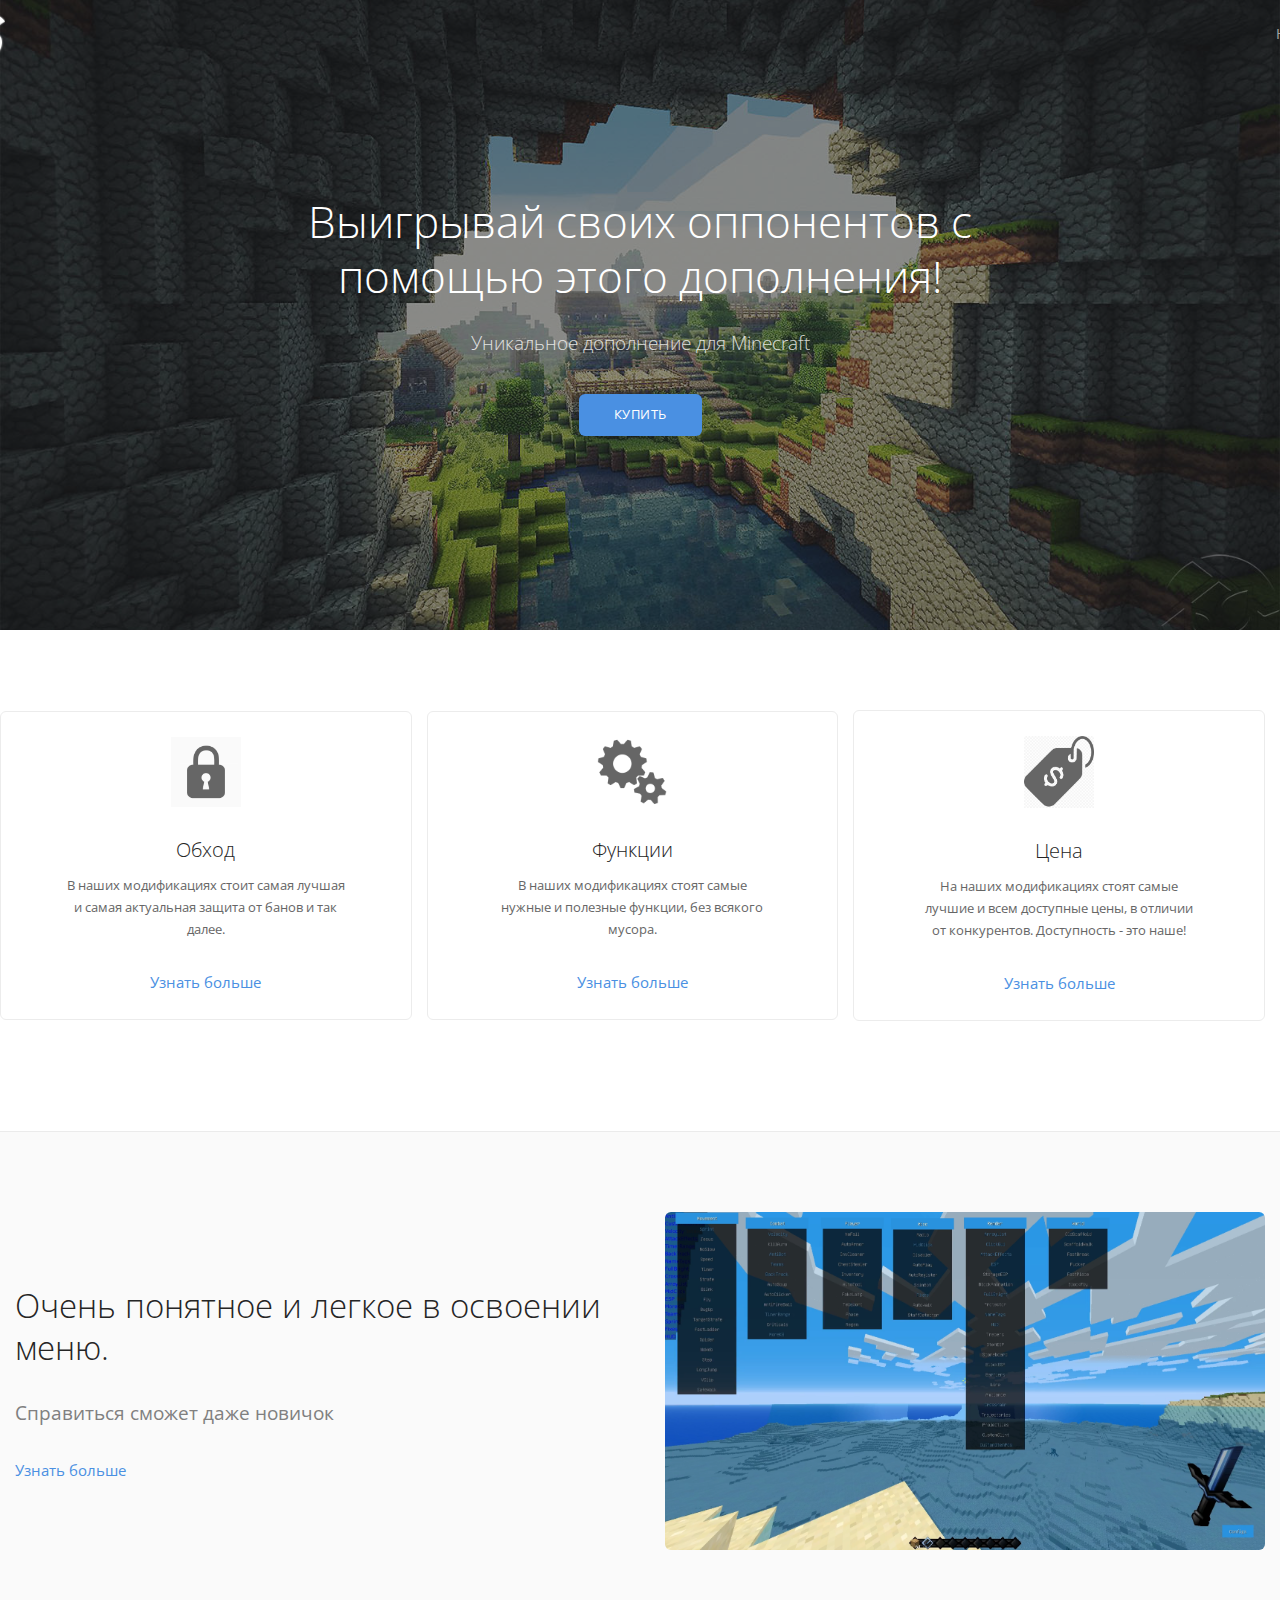
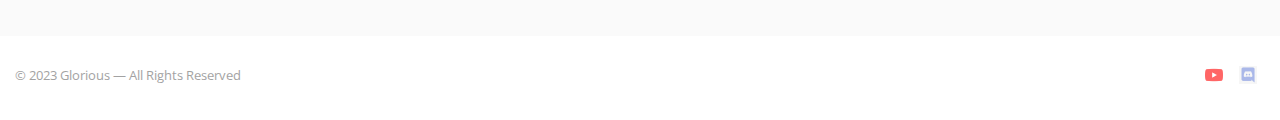
<file: index.html>
<!DOCTYPE html>
<html lang="en">
<head>
    <meta charset="UTF-8">
    <meta name="viewport" 
    content="width=device-width, initial-scalable=no, instal-scale=1.0,maximum-scale=1.0,minimum-scale=1.0">
    <meta http-equiv="X-UA Compatible" content="ie=edge">
    <title>GLORIOUS - Главная</title>
    <link rel="stylesheet" href="css/main.css">
    <link href="https://fonts.googleapis.com/css2?family=Open+Sans:wght@300;400;700&display=swap" rel="stylesheet">
    <link rel="apple-touch-icon" sizes="180x180" href="favicon/ава глориус.ico">
    <link rel="icon" type="image/png" sizes="32x32" href="favicon/ава глориус.ico">
    <link rel="icon" type="image/png" sizes="16x16" href="favicon/ава глориус.ico">
    <link rel="manifest" href="/site.webmanifest">
    <link rel="mask-icon" href="/safari-pinned-tab.svg" color="#5bbad5">
    <meta name="msapplication-TileColor" content="#da532c">
    <meta name="theme-color" content="#ffffff">
</head>
<body>

    <!--Header-->
    <header class="navbar">
        <div class="container">
            <a href="index.html" class="navbar-brand">
                <img src="img/glorious.png" alt="Logo">
            </a>
            <nav class="navbar-nav">
              <ul>
               <li>
                 <a href="index.html">Home</a>
               </li>
               <li>
                <a href="oplata.html">Buy</a>
              </li>
              <li>
                <a href="contact.html">Contact</a>
              </li>
              </ul>
            </nav>
        </div>

    </header>

    <main>
         
        <!--hero service-->
        <section class="hero" style="background-image: url('img/about/фон\ майнкрафт.jpg')">
            <div class="container">
                <h1>Выигрывай своих оппонентов с помощью этого дополнения!</h1>
                <p class="lead">Уникальное дополнение для Minecraft</p>
                    <a href="oplata.html" class="btn btn-primary">КУПИТЬ</a>
            </div>
        </section>

        <!--Сервисный секшион-->
        <section class="section-padding">
            <div class="container">
                <div class="services">

                    <div class="service-col">
                        <div class="service">
                            <img src="block.png" alt="Forest">
                            <h4>Обход</h4>
                            <p>В наших модификациях стоит самая лучшая и самая актуальная защита от банов и так далее.
                                </p>
                            <a href="#">Узнать больше</a>
                        </div>
                    </div>

                    <div class="service-col">
                        <div class="service">
                            <img src="img/about/функции.png" alt="Save">
                            <h4>Функции</h4>
                            <p>В наших модификациях стоят самые нужные и полезные функции, без всякого мусора.
                                </p>
                            <a href="#">Узнать больше</a>
                        </div>
                    </div>

                    <div class="service-col">
                        <div class="service">
                            <img src="цена.jpg" alt="Money">
                            <h4>Цена</h4>
                            <p>На наших модификациях стоят самые лучшие и всем доступные цены, в отличии от конкурентов. Доступность - это наше!
                                </p>
                            <a href="#">Узнать больше</a>
                        </div>
                    </div>

                </div>
            </div>        
        </section>
        <!--Сплит секшен-->
        <section class="section-padding section-grey">
        <div class="container">
            <div class="split-section">
                <div class="split-section__text">
                    <h2>Очень понятное и легкое в освоении меню.</h2>
                    <p class="lead">Справиться сможет даже новичок</p>
                        <a href="#">Узнать больше</a>
                </div>
                <div class="split-section__image">
                        <img src="меню чита.png" alt="Split lesgory" class="img-shadow img-rounded">
                </div>
            </div>
        </div>
        </section>
 
    </main>

    <footer>
        <div class="container">
            <div class="footer-row">
                <small class="footer-copyright">© 2023 Glorious — All Rights Reserved</small>
                <ul class="footer-social">
                 <li>
                    <a href="https://www.youtube.com/channel/UCayKCVqjG0HwcwerzrbmLgg">
                        <img src="img/icons/Youtube.png" alt="WedDew on Facbook">
                    </a>
                 </li>
                 <li>
                    <a href="https://discord.com/invite/zvpUpz4jFx">
                        <img src="img/icons/discord.png" alt="WedDew on Instagram">
                    </a>
                 </li>
              </div>
        </div>
    </footer>

</body>
</html>
</file>
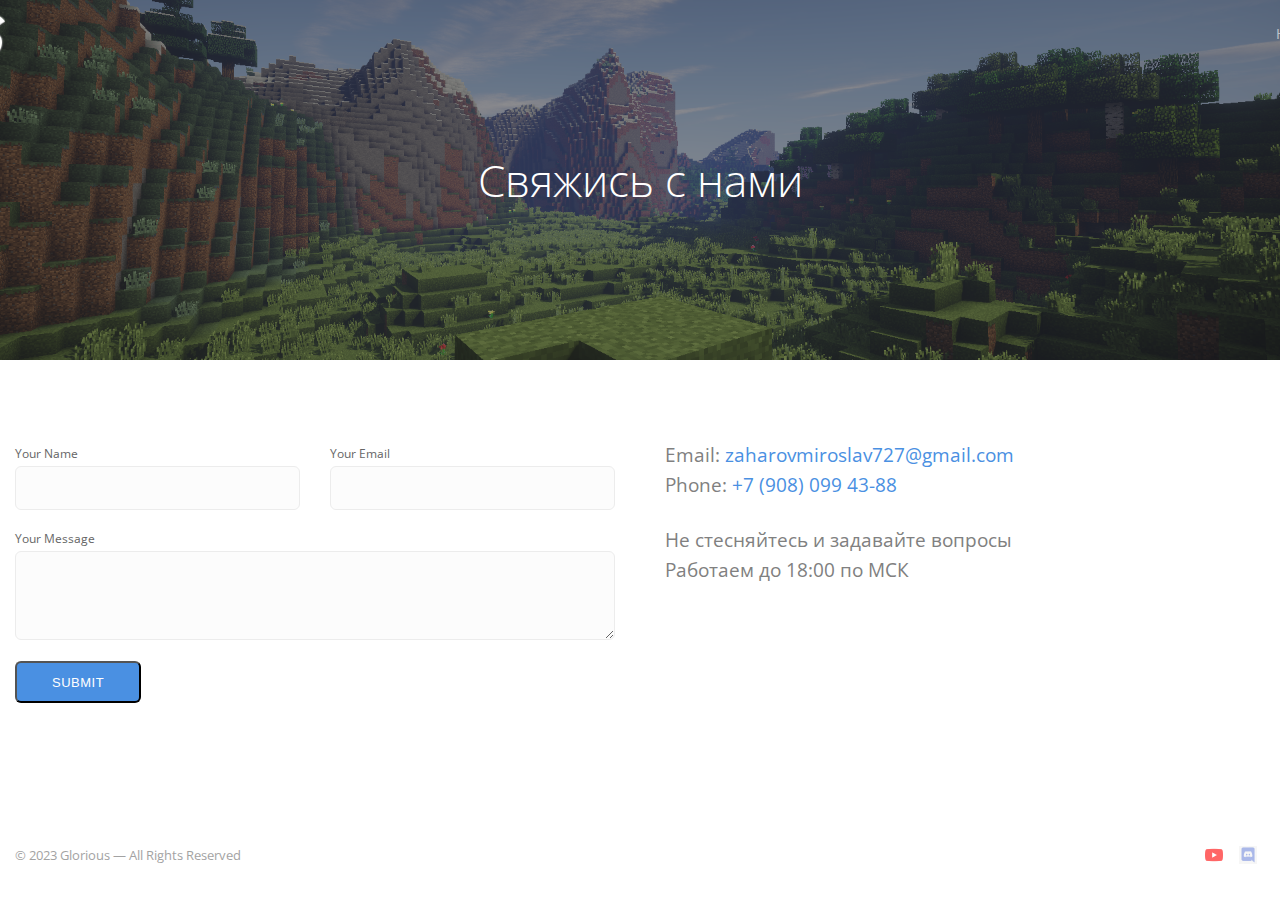
<file: contact.html>
<!DOCTYPE html>
<html lang="en">
<head>
    <meta charset="UTF-8">
    <meta name="viewport" 
    content="width=device-width, initial-scalable=no, instal-scale=1.0,maximum-scale=1.0,minimum-scale=1.0">
    <meta http-equiv="X-UA Compatible" content="ie=edge">
    <title>GLORIOUS - Поддержка</title>

    <link rel="stylesheet" href="css/main.css">
    <link href="https://fonts.googleapis.com/css2?family=Open+Sans:wght@300;400;700&display=swap" rel="stylesheet">
    <link rel="apple-touch-icon" sizes="180x180" href="favicon/ава глориус.ico">
    <link rel="icon" type="image/png" sizes="32x32" href="favicon/ава глориус.ico">
    <link rel="icon" type="image/png" sizes="16x16" href="favicon/ава глориус.ico">
    <link rel="manifest" href="/site.webmanifest">
    <link rel="mask-icon" href="/safari-pinned-tab.svg" color="#5bbad5">
    <meta name="msapplication-TileColor" content="#da532c">
    <meta name="theme-color" content="#ffffff">
</head>
<body>

    <!--Header-->
    <header class="navbar">
        <div class="container">
            <a href="index.html" class="navbar-brand">
                <img src="img/glorious.png" alt="Logo">
            </a>
            <nav class="navbar-nav">
              <ul>
               <li>
                 <a href="index.html">Home</a>
               </li>
               <li>
                <a href="oplata.html">Buy</a>
              </li>
              <li>
                <a href="contact.html">Contact</a>
              </li>
              </ul>
            </nav>
        </div>
    </header>

    <main>
         
        <!--contacts service-->
        <section class="hero hero-sm" style="background-image: url('img/about/фон\ майнкрафт\ 5.png')">
            <div class="container">
                <h1 class="mb-0"> Свяжись с нами</h1>
            </div>
        </section>

<!--Form and text-->
<section class="section-padding">
    <div class=" container">
        <div class="contact-form">
            <div class="contact-form__form">
                <form action="#" class="form-layout">
                    <div class="form-col-50">
                        <label for="contact-name">Your Name</label>
                        <input type="text" class="form-control" name="contact-name" id="contact-name">
                    </div>
                <div class="form-col-50">
                        <label for="contact-email">Your Email</label>
                        <input type="email" class="form-control" name="contact-email" id="contact-email">
                </div>
                <div class="form-col">
                        <label for="contact-massage">Your Message</label>
                        <textarea class="form-control"
                              name="contact-massage"
                              id="contact-massage"                              
                              rows="4"></textarea>                          
                </div>
                <div class="form-col">
                    <button class="btn btn-primary" type="submit">
                        Submit
                    </button>
                    </div>
                </form>
            </div>
            <div class="contact-form__info">
            <p class="lead">Email: <a href="mailto:webdev@gmail.com">zaharovmiroslav727@gmail.com</a></p>
            <p class="lead">Phone: <a href="tel:+79524632424">+7 (908) 099 43-88</a></p>
            <br>
            <p class="lead">Не стесняйтесь и задавайте вопросы</p>
            <p class="lead">Работаем до 18:00 по МСК</p>
            </div>
        </div>
    </div>
</section>

    </main>
<!--footer-->
    <footer>
        <div class="container">
            <div class="footer-row">
                <small class="footer-copyright">© 2023 Glorious — All Rights Reserved</small>
                <ul class="footer-social">
                 <li>
                    <a href="https://www.youtube.com/channel/UCayKCVqjG0HwcwerzrbmLgg">
                        <img src="img/icons/Youtube.png" alt="WedDew on Facbook">
                    </a>
                 </li>
                 <li>
                    <a href="https://discord.com/invite/zvpUpz4jFx">
                        <img src="img/icons/discord.png" alt="WedDew on Instagram">
                    </a>
                 </li>
            </ul>
              </div>
        </div>
    </footer>

</body>
</html>
</file>
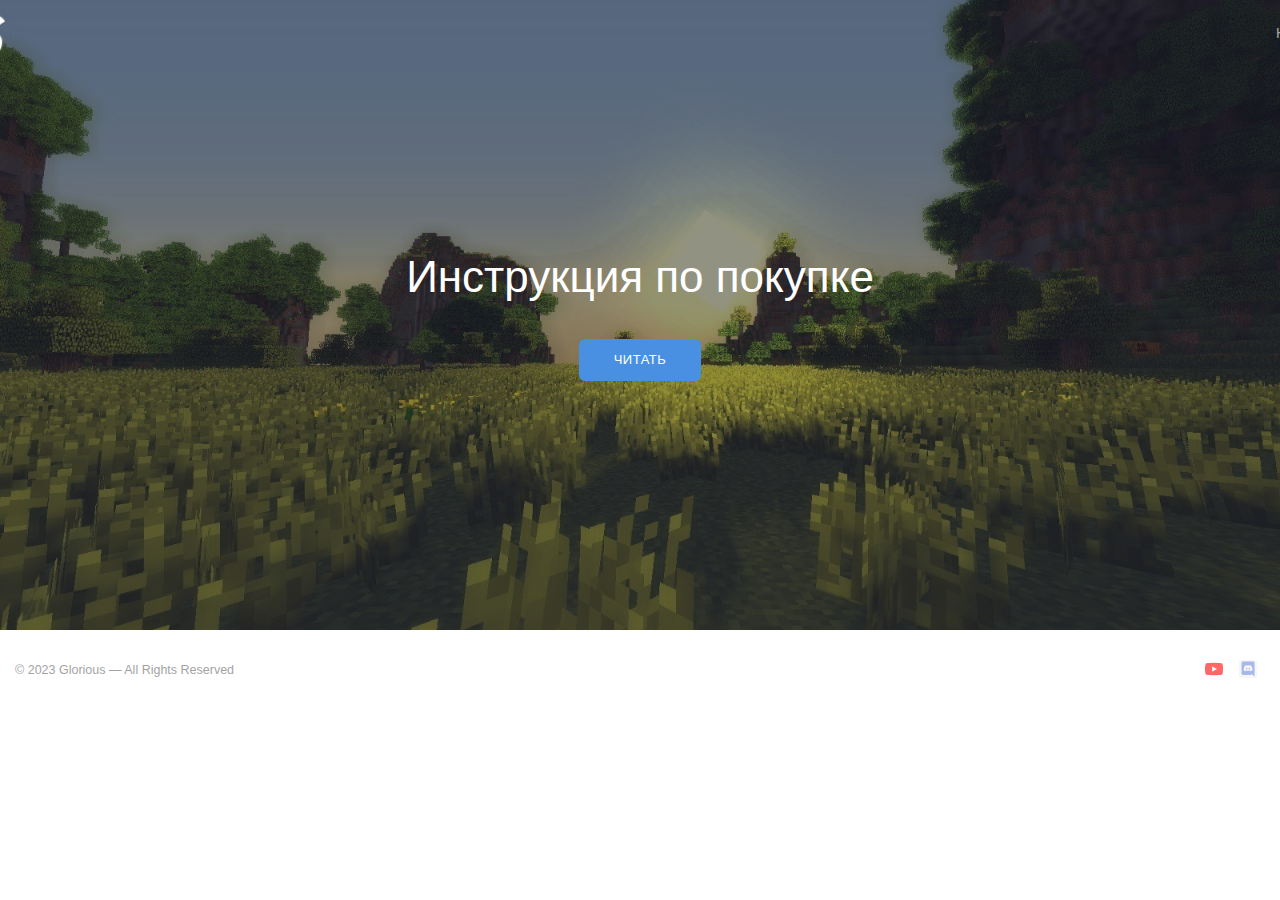
<file: minecraft.html>
<!DOCTYPE html>
<html lang="en">
<head>
    <meta charset="UTF-8">
    <meta http-equiv="X-UA-Compatible" content="IE=edge">
    <meta name="viewport" content="width=device-width, initial-scale=1.0">
    <title>GLORIOUS - Minecraft</title>
    <link rel="stylesheet" href="css/main.css">
    <link rel="apple-touch-icon" sizes="180x180" href="favicon/ава глориус.ico">
    <link rel="icon" type="image/png" sizes="32x32" href="favicon/ава глориус.ico">
    <link rel="icon" type="image/png" sizes="16x16" href="favicon/ава глориус.ico">
    <link rel="manifest" href="/site.webmanifest">
    <link rel="mask-icon" href="/safari-pinned-tab.svg" color="#5bbad5">
    <meta name="msapplication-TileColor" content="#da532c">
    <meta name="theme-color" content="#ffffff">
</head>
<body>
    
    <header class="navbar">
        <div class="container">
            <a href="index.html" class="navbar-brand">
                <img src="img/glorious.png" alt="Logo">
            </a>
            <nav class="navbar-nav">
              <ul>
               <li>
                 <a href="index.html">Home</a>
               </li>
               <li>
                <a href="oplata.html">Buy</a>
              </li>
              <li>
                <a href="contact.html">Contact</a>
              </li>
              </ul>
            </nav>
        </div>

    </header>

     <!--hero service-->
     <section class="hero" style="background-image: url('img/about/фон\ майнкрафт\ 2.jpg')">
        <div class="container">
            <h1>Инструкция по покупке</h1>
            <p class="lead"></p>
                <a href="инструкция.html" class="btn btn-primary">Читать</a>
        </div>
    </section>








    <footer>
        <div class="container">
            <div class="footer-row">
                <small class="footer-copyright">© 2023 Glorious — All Rights Reserved</small>
                <ul class="footer-social">
                 <li>
                    <a href="https://www.youtube.com/channel/UCayKCVqjG0HwcwerzrbmLgg">
                        <img src="img/icons/Youtube.png" alt="WedDew on Facbook">
                    </a>
                 </li>
                 <li>
                    <a href="https://discord.com/invite/zvpUpz4jFx">
                        <img src="img/icons/discord.png" alt="WedDew on Instagram">
                    </a>
                 </li>
              </div>
        </div>
    </footer>



</body>
</html>
</file>
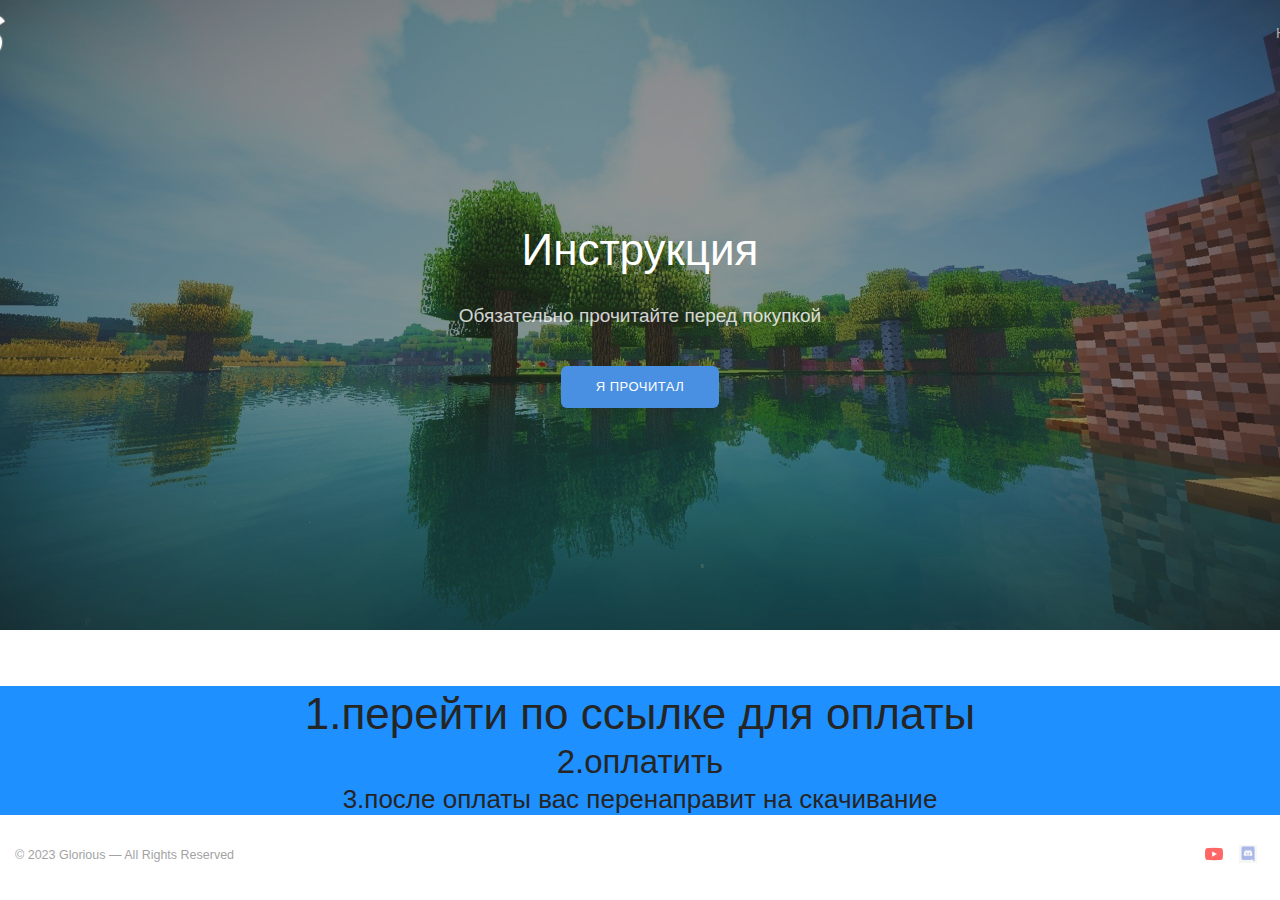
<file: инструкция.html>
<!DOCTYPE html>
<html lang="en">
<head>
    <meta charset="UTF-8">
    <meta http-equiv="X-UA-Compatible" content="IE=edge">
    <meta name="viewport" content="width=device-width, initial-scale=1.0">
    <title>GLORIOUS - Инструкция</title>
    <link rel="stylesheet" href="css/main.css"
</head>
<body>
    <!--Header-->
    <header class="navbar">
        <div class="container">
            <a href="index.html" class="navbar-brand">
                <img src="img/glorious.png" alt="Logo">
            </a>
            <nav class="navbar-nav">
              <ul>
               <li>
                 <a href="index.html">Home</a>
               </li>
               <li>
                <a href="oplata.html">Buy</a>
              </li>
              <li>
                <a href="contact.html">Contact</a>
              </li>
              </ul>
            </nav>
        </div>

    </header>

    <main>
         
        <!--hero service-->
        <section class="hero" style="background-image: url('img/about/фон\ майнкрафт\ 3.jpg')">
            <div class="container">
                <h1>Инструкция</h1>
                <p class="lead">Обязательно прочитайте перед покупкой</p>
                    <a href="покупка.html" class="btn btn-primary">я прочитал</a>
            </div>
        </section>



                </div>
            </div>        

 
    </main>


    
    
    
    
    <h1 class="august">1.перейти по ссылке для оплаты</h1>
    <h2 class="august">2.оплатить</h2>
    <h3 class="august">3.после оплаты вас перенаправит на скачивание</h3>

    <footer>
        <div class="container">
            <div class="footer-row">
                <small class="footer-copyright">© 2023 Glorious — All Rights Reserved</small>
                <ul class="footer-social">
                 <li>
                    <a href="https://www.youtube.com/channel/UCayKCVqjG0HwcwerzrbmLgg">
                        <img src="img/icons/Youtube.png" alt="WedDew on Facbook">
                    </a>
                 </li>
                 <li>
                    <a href="https://discord.com/invite/zvpUpz4jFx">
                        <img src="img/icons/discord.png" alt="WedDew on Instagram">
                    </a>
                 </li>
              </div>
        </div>
    </footer>
</body>
</html>
</file>
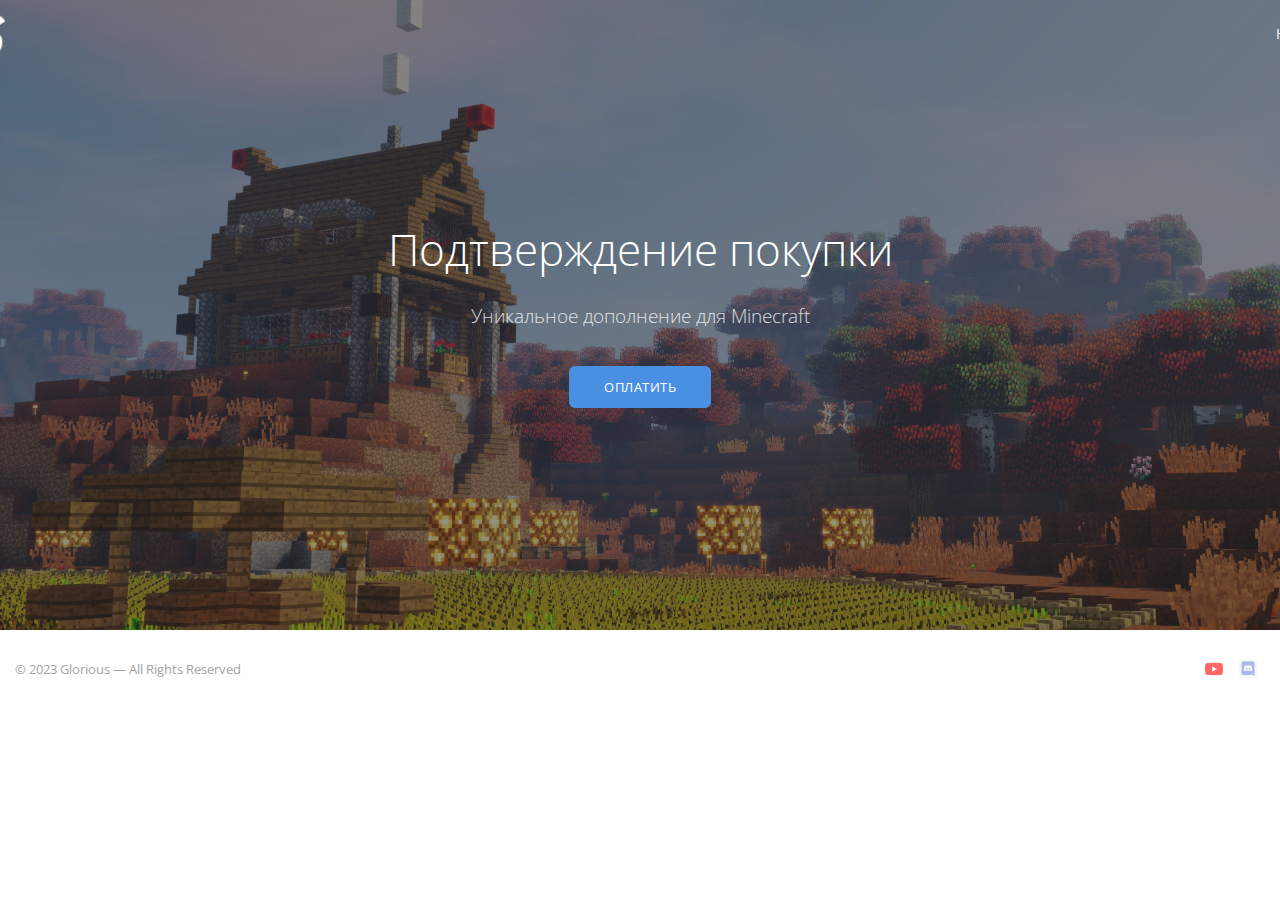
<file: покупка.html>
<!DOCTYPE html>
<html lang="en">
<head>
    <meta charset="UTF-8">
    <meta name="viewport" 
    content="width=device-width, initial-scalable=no, instal-scale=1.0,maximum-scale=1.0,minimum-scale=1.0">
    <meta http-equiv="X-UA Compatible" content="ie=edge">
    <title>GLORIOUS - Поддержка</title>

    <link rel="stylesheet" href="css/main.css">
    <link href="https://fonts.googleapis.com/css2?family=Open+Sans:wght@300;400;700&display=swap" rel="stylesheet">
    <link rel="apple-touch-icon" sizes="180x180" href="favicon/ава глориус.ico">
    <link rel="icon" type="image/png" sizes="32x32" href="favicon/ава глориус.ico">
    <link rel="icon" type="image/png" sizes="16x16" href="favicon/ава глориус.ico">
    <link rel="manifest" href="/site.webmanifest">
    <link rel="mask-icon" href="/safari-pinned-tab.svg" color="#5bbad5">
    <meta name="msapplication-TileColor" content="#da532c">
    <meta name="theme-color" content="#ffffff">
</head>
<body>

    <!--Header-->
    <header class="navbar">
        <div class="container">
            <a href="index.html" class="navbar-brand">
                <img src="img/glorious.png" alt="Logo">
            </a>
            <nav class="navbar-nav">
              <ul>
               <li>
                 <a href="index.html">Home</a>
               </li>
               <li>
                <a href="oplata.html">Buy</a>
              </li>
              <li>
                <a href="contact.html">Contact</a>
              </li>
              </ul>
            </nav>
        </div>
    </header>

    <main>
         
    <!--Header-->
    <header class="navbar">
        <div class="container">
            <a href="index.html" class="navbar-brand">
                <img src="img/glorious.png" alt="Logo">
            </a>
            <nav class="navbar-nav">
              <ul>
               <li>
                 <a href="index.html">Home</a>
               </li>
               <li>
                <a href="oplata.html">Buy</a>
              </li>
              <li>
                <a href="contact.html">Contact</a>
              </li>
              </ul>
            </nav>
        </div>

    </header>

    <main>
         
        <!--hero service-->
        <section class="hero" style="background-image: url('img/about/фон\ майнкрафт\ 4.jpg')">
            <div class="container">
                <h1>Подтверждение покупки</h1>
                <p class="lead">Уникальное дополнение для Minecraft</p>
                    <a href="https://oplata.qiwi.com/form?invoiceUid=f7947923-371b-4eb5-ab9e-a68dfd336c05&successUrl=https%3A%2F%2Fdrive.google.com%2Ffile%2Fd%2F1VkYt090oO7BLzY4gSUSNu2ASrMgehJZw%2Fview%3Fusp%3Dsharing" class="btn btn-primary">ОПЛАТИТЬ</a>
            </div>
        </section>




<!--footer-->
    <footer>
        <div class="container">
            <div class="footer-row">
                <small class="footer-copyright">© 2023 Glorious — All Rights Reserved</small>
                <ul class="footer-social">
                 <li>
                    <a href="https://www.youtube.com/channel/UCayKCVqjG0HwcwerzrbmLgg">
                        <img src="img/icons/Youtube.png" alt="WedDew on Facbook">
                    </a>
                 </li>
                 <li>
                    <a href="https://discord.com/invite/zvpUpz4jFx">
                        <img src="img/icons/discord.png" alt="WedDew on Instagram">
                    </a>
                 </li>
            </ul>
              </div>
        </div>
    </footer>
</file>
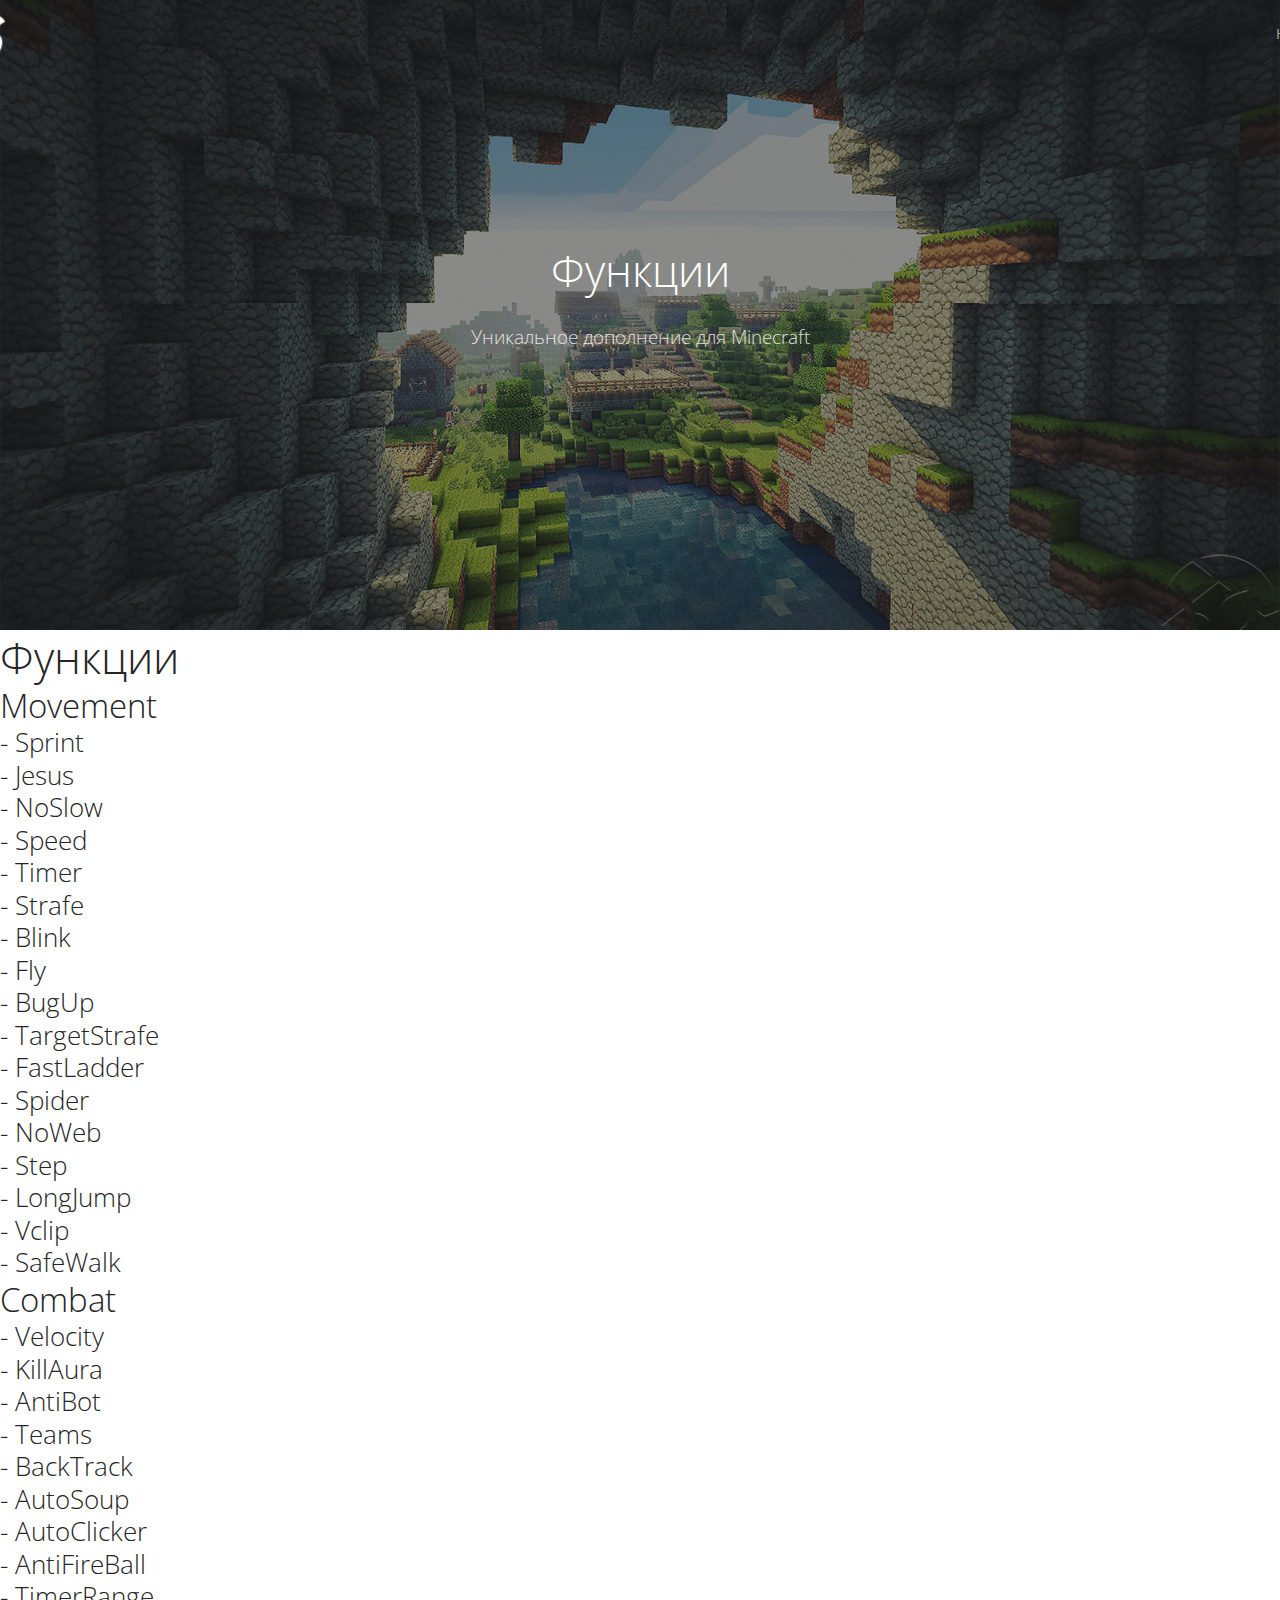
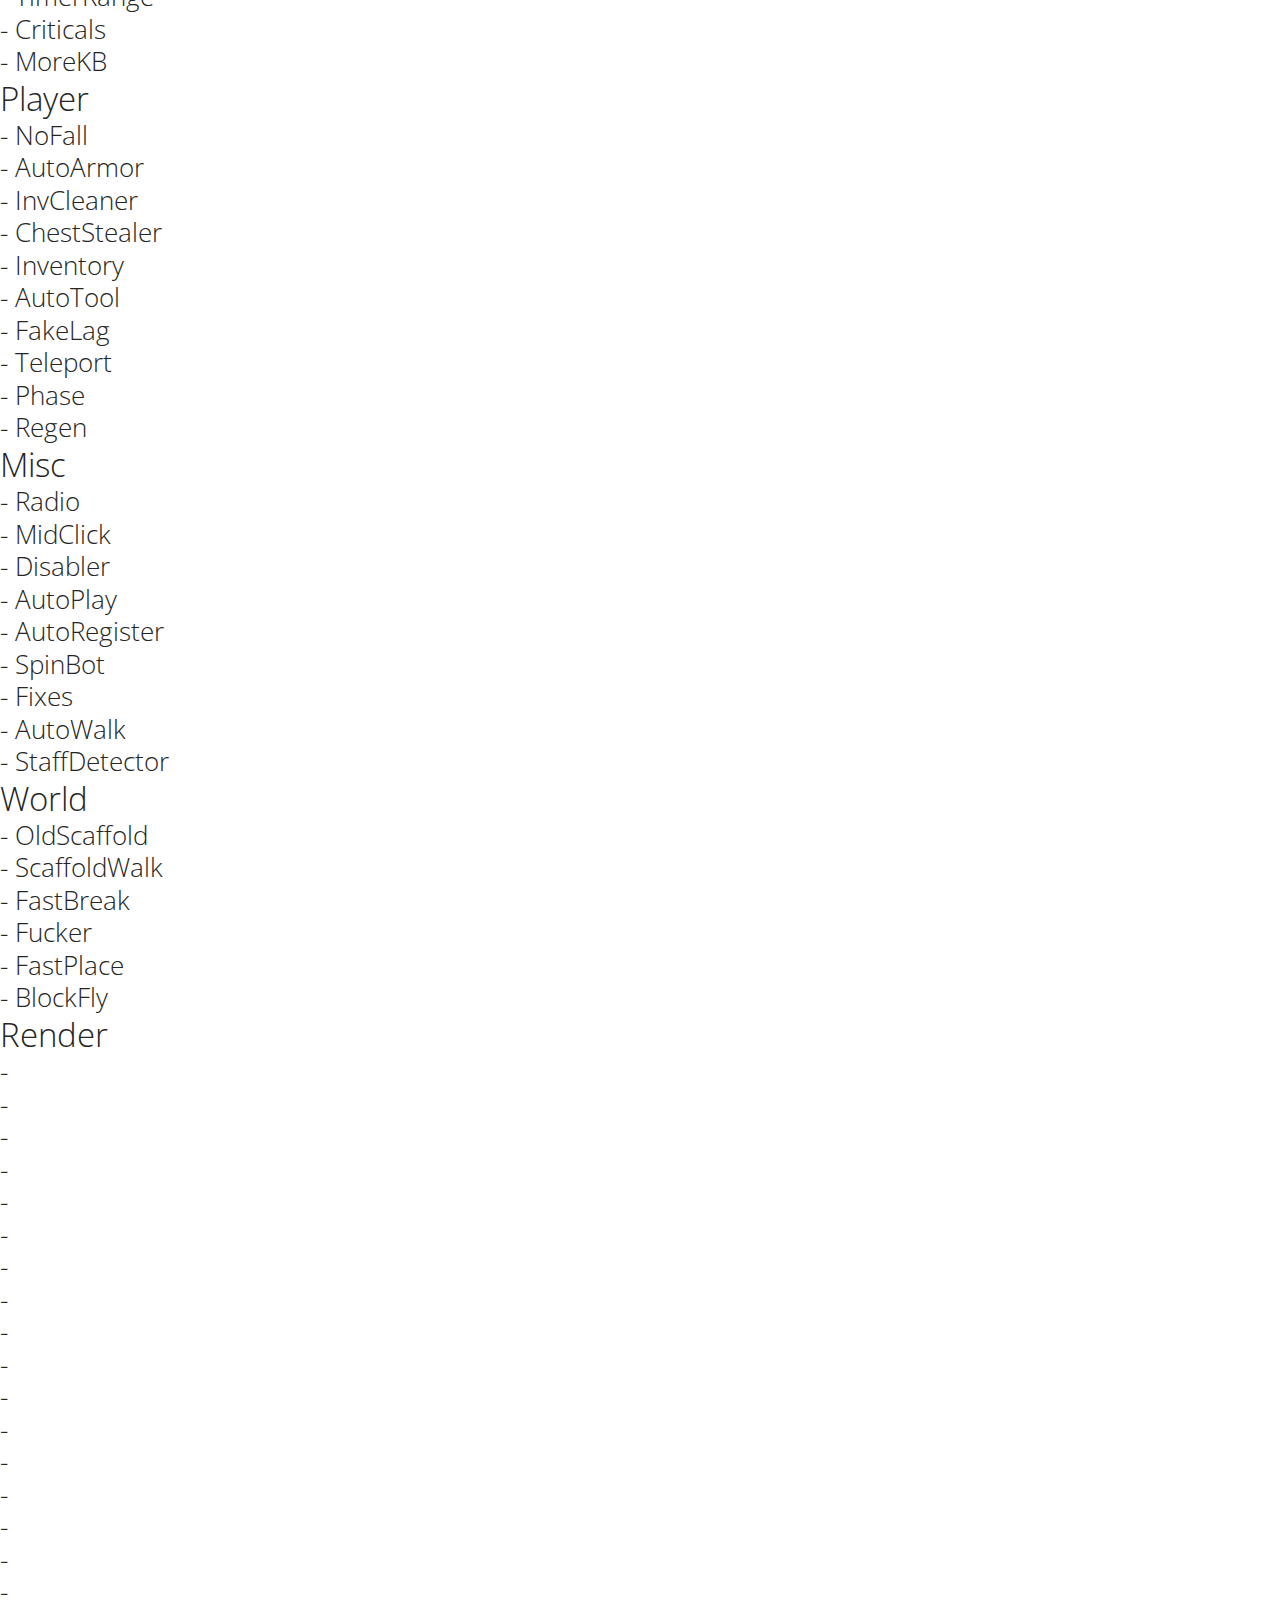
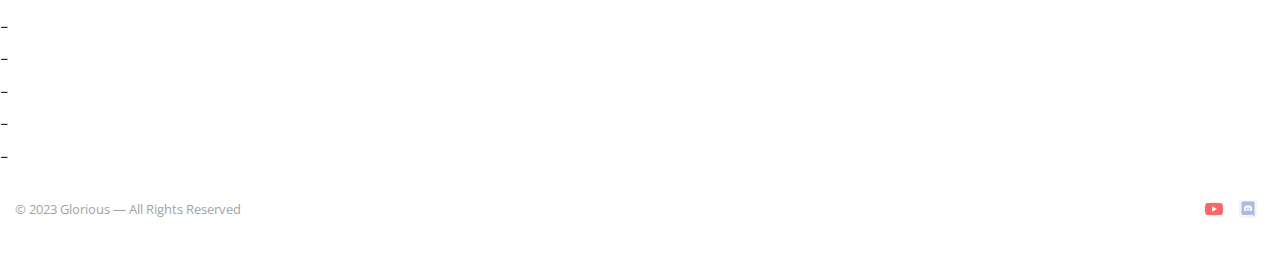
<file: Функции.html>
<!DOCTYPE html>
<html lang="en">
<head>
    <meta charset="UTF-8">
    <meta name="viewport" 
    content="width=device-width, initial-scalable=no, instal-scale=1.0,maximum-scale=1.0,minimum-scale=1.0">
    <meta http-equiv="X-UA Compatible" content="ie=edge">
    <title>GLORIOUS - Главная</title>
    <link rel="stylesheet" href="css/main.css">
    <link href="https://fonts.googleapis.com/css2?family=Open+Sans:wght@300;400;700&display=swap" rel="stylesheet">
    <link rel="apple-touch-icon" sizes="180x180" href="favicon/ава глориус.ico">
    <link rel="icon" type="image/png" sizes="32x32" href="favicon/ава глориус.ico">
    <link rel="icon" type="image/png" sizes="16x16" href="favicon/ава глориус.ico">
    <link rel="manifest" href="/site.webmanifest">
    <link rel="mask-icon" href="/safari-pinned-tab.svg" color="#5bbad5">
    <meta name="msapplication-TileColor" content="#da532c">
    <meta name="theme-color" content="#ffffff">
</head>
<body>

    <!--Header-->
    <header class="navbar">
        <div class="container">
            <a href="index.html" class="navbar-brand">
                <img src="img/glorious.png" alt="Logo">
            </a>
            <nav class="navbar-nav">
              <ul>
               <li>
                 <a href="index.html">Home</a>
               </li>
               <li>
                <a href="oplata.html">Buy</a>
              </li>
              <li>
                <a href="contact.html">Contact</a>
              </li>
              </ul>
            </nav>
        </div>

    </header>

    <main>
         
        <!--hero service-->
        <section class="hero" style="background-image: url('img/about/фон\ майнкрафт.jpg')">
            <div class="container">
                <h1>Функции</h1>
                <p class="lead">Уникальное дополнение для Minecraft</p>
                    
            </div>
        </section>

        <div class="functions">
            <h1>Функции</h1>
            <h2 class="functions3">Movement</h2>
            <h3 class="functions3">- Sprint </h3>
            <h3 class="functions3">- Jesus </h3>
            <h3 class="functions3">- NoSlow </h3>
            <h3 class="functions3">- Speed </h3>
            <h3 class="functions3">- Timer </h3>
            <h3 class="functions3">- Strafe </h3>
            <h3 class="functions3">- Blink </h3>
            <h3 class="functions3">- Fly </h3>
            <h3 class="functions3">- BugUp </h3>
            <h3 class="functions3">- TargetStrafe </h3>
            <h3 class="functions3">- FastLadder </h3>
            <h3 class="functions3">- Spider </h3>
            <h3 class="functions3">- NoWeb </h3>
            <h3 class="functions3">- Step </h3>
            <h3 class="functions3">- LongJump </h3>
            <h3 class="functions3">- Vclip </h3>
            <h3 class="functions3">- SafeWalk </h3>

           <h2 class="functions4">Combat</h2>
           <h3 class="functions4">- Velocity</h3>
           <h3 class="functions4">- KillAura</h3>
           <h3 class="functions4">- AntiBot</h3>
           <h3 class="functions4">- Teams</h3>
           <h3 class="functions4">- BackTrack</h3>
           <h3 class="functions4">- AutoSoup</h3>
           <h3 class="functions4">- AutoClicker</h3>
           <h3 class="functions4">- AntiFireBall</h3>
           <h3 class="functions4">- TimerRange</h3>
           <h3 class="functions4">- Criticals</h3>
           <h3 class="functions4">- MoreKB</h3>

           <h2 class="functions5">Player</h2>
           <h3 class="functions5">- NoFall</h3>
           <h3 class="functions5">- AutoArmor</h3>
           <h3 class="functions5">- InvCleaner</h3>
           <h3 class="functions5">- ChestStealer</h3>
           <h3 class="functions5">- Inventory</h3>
           <h3 class="functions5">- AutoTool</h3>
           <h3 class="functions5">- FakeLag</h3>
           <h3 class="functions5">- Teleport</h3>
           <h3 class="functions5">- Phase</h3>
           <h3 class="functions5">- Regen</h3>

           <h2 class="functions6">Misc</h2>
           <h3 class="functions6">- Radio</h3>
           <h3 class="functions6">- MidClick</h3>
           <h3 class="functions6">- Disabler</h3>
           <h3 class="functions6">- AutoPlay</h3>
           <h3 class="functions6">- AutoRegister</h3>
           <h3 class="functions6">- SpinBot</h3>
           <h3 class="functions6">- Fixes</h3>
           <h3 class="functions6">- AutoWalk</h3>
           <h3 class="functions6">- StaffDetector</h3>

           <h2 class="functions7">World</h2>
           <h3 class="functions7">- OldScaffold</h3>
           <h3 class="functions7">- ScaffoldWalk</h3>
           <h3 class="functions7">- FastBreak</h3>
           <h3 class="functions7">- Fucker</h3>
           <h3 class="functions7">- FastPlace</h3>
           <h3 class="functions7">- BlockFly</h3>

           <h2 class="functions8">Render</h2>
           <h3 class="functions8">- </h3>
           <h3 class="functions8">- </h3>
           <h3 class="functions8">- </h3>
           <h3 class="functions8">- </h3>
           <h3 class="functions8">- </h3>
           <h3 class="functions8">- </h3>
           <h3 class="functions8">- </h3>
           <h3 class="functions8">- </h3>
           <h3 class="functions8">- </h3>
           <h3 class="functions8">- </h3>
           <h3 class="functions8">- </h3>
           <h3 class="functions8">- </h3>
           <h3 class="functions8">- </h3>
           <h3 class="functions8">- </h3>
           <h3 class="functions8">- </h3>
           <h3 class="functions8">- </h3>
           <h3 class="functions8">- </h3>
           <h3 class="functions8">- </h3>
           <h3 class="functions8">- </h3>
           <h3 class="functions8">- </h3>
           <h3 class="functions8">- </h3>
           <h3 class="functions8">- </h3>
        </div>
 
    </main>

    <footer>
        <div class="container">
            <div class="footer-row">
                <small class="footer-copyright">© 2023 Glorious — All Rights Reserved</small>
                <ul class="footer-social">
                 <li>
                    <a href="https://www.youtube.com/channel/UCayKCVqjG0HwcwerzrbmLgg">
                        <img src="img/icons/Youtube.png" alt="WedDew on Facbook">
                    </a>
                 </li>
                 <li>
                    <a href="https://discord.com/invite/zvpUpz4jFx">
                        <img src="img/icons/discord.png" alt="WedDew on Instagram">
                    </a>
                 </li>
              </div>
        </div>
    </footer>
</file>
<file: css/main.css>
*,h1,h2,h3,h4,h5,h6,p,ul,a {
    margin: 0;
    padding: 0;
}

*,
*::before,
*::after {
box-sizing: border-box;
}

html,body {
    overflow-x: hidden;
}

body {
    font-family: "Open Sans", sans-serif;
    font-size: 15px;
    line-height: 1.6;
    color: #666;

    /*for sticky footer*/
    display: flex;
    flex-direction: column;
    min-height: 100vh;
}

main {
    flex: 1;
}

a {
    color: #4a90e2;
    text-decoration: none;
    transition: all .3s ease;
}

a:not(.btn):hover {
    font-size: #4872a2;
}

p + a :not(.btn) {
    font-size: 13px;
    font-weight: 700;
}

h1,h2,h3,h4,h5,h6 {
    line-height: 1.25;
    font-weight: 300;
    color: #252525;
}

h1 {
    font-size: 34px;
}

h2 {
    font-size: 28px;
}

h3 {
    font-size: 22px;
}

h4 {
    font-size: 18px;
}

@media(min-width:992px) {
    h1 {
        font-size: 44px;
    }
    
    h2 {
        font-size: 33px;
    }
    
    h3 {
        font-size: 26px;
    }
    
    h4 {
        font-size: 20px;
    }
}

img {
    max-width:  100%;
}

label {
    display:  inline-block;
    font-size: 12px;
    color: #666666;
    margin-bottom: 3px;
}

textarea {
    max-width: 100%;
    min-width: 100%;
    max-width: 200px;
    min-height: 50px;
}

/* global(class)*/
.container {
    max-width: 1280px;
    width: 100%;
    margin: 0 auto;
    padding-right: 15px;
    padding-left: 15px;
}

.lead {
    font-size: 16px;
    color: #808080;
    font-size: 300;
}

@media(min-width:992px) {
    .lead {
        font-size: 19px;
    }
}

.section-padding {
    padding-top: 80px;
    padding-bottom: 80px;
}

.section-grey {
    border-top: 1px solid #ebebeb;
    background-color: #fafafa;
}

.img-shadow {
    box-shadow: 0 23px 40px rgba (0, 0, 0, .2);
}

.img-rounded {
    border-radius: 6px;
}

.mb-0 {
    margin-bottom: 0 !important;
}

/*Button*/
.btn {
display: inline-flex;
align-items: center;
justify-content: center;
height: 42px;
border-radius: 6px;
padding: 5px 35px;
transition: 0.1s linear;
}

.btn-primary {
    background-color: #4a90e2;
    color: #fff;
    letter-spacing: .5px;
    text-transform: uppercase;
    font-size: 13px;
}

.btn-primary:hover {
background-color: #609de6;
transform: translate3d(0,-2px,0);
}

/*Navbar*/
.navbar {
  display: flex;
  align-items: center;
  position: absolute;
  left: 0;
  top: 0;
  width: 100%;
  height: 66px;
  z-index: 2;
}

.navbar > .container {
    display: flex;
    align-items: center;
    justify-content: center;
    flex-wrap: wrap;
}

.navbar-brand img {
    max-width: 300px;
    padding-top: -300x;
    position: relative;
    right: 310px;
    top: 10px;
    
    
}



.navbar-nav {
    margin-left: auto;
}

.navbar-nav ul {
    display:flex;
    list-style: none;
    margin-left: -4px;
    margin-right: -1200px;
}

.navbar-nav li {
    padding-left: 15px;
    padding-right: 15px;
    right: 5000px;
}

.navbar-nav li a {
    color: #fff;
    text-transform: uppercase;
    font-size: 14px;
    opacity: .6;
    letter-spacing: .5px;
    transition: opacity .3s ease;
}

.navbar-nav li a:hover {
    color: #ffffff;
    opacity: 1;
}

@media (max-width:500px) {
    .navbar-brand {
        max-width: 100%;
        width: 100%;
        text-align: center;
        padding-top: 25px;
        margin-bottom: 10px;
    }
    .navbar-brand img {
        max-width: 130px;
    }
    .navbar-nav {
        margin: 0 auto;
    }
}

/*hero*/
.hero {
    position: relative;
    display: flex;
    align-items: center;
    min-height: 70vh;
    padding-top: 80px;
    padding-bottom: 80px;
    text-align: center;
    background-size: cover;
    background-position: center;
}

.hero.hero-sm {
    min-height: 40vh;
}

.hero:before {
content: "";
position: absolute;
left: 0;
top: 0;
width: 100%;
height: 100%;
background-color: #252525;
opacity: .5;
}

.hero .container {
    position: relative;
    max-width: 800px;
}

.hero h1 {
    margin-bottom: 24px;
    color: #fff;
}
.hero p {
    margin-bottom: 35px;
    font-weight: 300;
    opacity: .8;
    color: #fff;
}

/*service section*/

.services {
    display: flex;
    align-items: center;
    flex-wrap: wrap;
    text-align: center;
    margin-left: -15px;
    margin-right: -15px;
}

.service-col {
   max-width: 100%;
   width: 100%;
   padding-right: 15px;
   margin-bottom: 30px; 
}

.service {
    padding: 25px;
    border: 1px solid #ececec;
    border-radius: 6px;
}

.service img {
    opacity: .6;
    max-width: 70px;
    margin-bottom: 24px;
}

.service h4 {
    font-size: 400;
    margin-bottom: 12px;
}

.service p {
    max-width: 280px;
    margin: 0 auto 30px auto;
    font-size: 13px;
    line-height: 1.7;
}

@media (min-width: 768px) {
    .service-col {
        max-width: calc(100% / 3);
        width: 100%;
        margin-bottom: 1.2;
    }
}

/*split section*/
.split-section {
    display: flex;
    align-items: center;
    flex-wrap: wrap;
}

.split-section__image {
    order: -1;
    margin-bottom: 40px;
}

.split-section__image,
.split-section__text {
    max-width: 100%;
    width: 100%;
}

.split-section h2,
.split-section p {
margin-bottom: 30px;
}

@media (min-width: 768px) {
    .split-section {
        margin-left: -25px;
        margin-right: -25px;
    }
    .split-section__image {
        order: initial;
        margin-bottom: 0;
    }
    .split-section__image,
    .split-section__text {
        max-width: 50%;
        width: 100%;
        padding-right: 25px;
        padding-left: 25px; 
    }
}

/*Contact form section*/

.contact-form {
    display: flex;
    flex-wrap: wrap;
    margin-left: -25px;
    margin-right: -25px;
}

.contact-form__info,
.contact-form__form {
    padding-right: 25px;
    padding-left: 25px;
}

.contact-form__info {
    order: -1;
    margin-bottom: 30px;
}

@media (min-width:768px) {
    .contact-form__info,
    .contact-form__form {
        max-width: 50%;
        width: 100%;
    }
    .contact-form__info {
        order: initial;
        margin-bottom: 0;
    }
}

/*Form*/
.form-control {
    width: 100%;
    font-size: 16px;
    background-color: #fcfcfc;
    padding: 5px 15px;
    border-radius: 6px;
    border: 1px solid #ececec;
    -webkit-appearance: none;
}

.form-control:not(textarea) {
    height: 44px;
}

textarea.form-control {
    padding-top: 10px;
}

.form-layout {
    display: flex;
    flex-wrap: wrap;
    margin-left: -15px;
    margin-right: -15px;
}

[class*='form-col'] {
    width: 100%;
    padding-left: 15px;
    padding-right: 15px;
    margin-bottom: 15px;
}

@media (min-width: 768px) {
    .form-col-50 {
        max-width: 50%;
        width: 100%;
    }
    
}

/*Footer*/
.footer-row {
    display: flex;
    justify-content: space-between;
    padding-top: 30px;
    padding-bottom: 30px;
}

.footer-copyright {
    opacity: .6;
}

.footer-social {
    display: flex;
    list-style: none;
    align-items: center;
}

.footer-social li {
padding-left: 8px;
padding-right: 8px;
}

.footer-social a {
opacity: .6;
}

.footer-social a:hover {
opacity: 1;
}

.footer-social img {
max-width: 18px;
}

.image {
    margin: 10px;
   padding: 5px;
   margin-right: 100px;
}

.add-to-cart {
    cursor: pointer;
    width: 30px;
    height: 30px;
}

.img {
    border-radius: 24px;
    position: relative;
    right: 320px;
}

.button {
    position: relative;
    right: 300px;
    width: 230px;
    display: inline-flex;
    justify-content: center;
    height: 42px;
    border-radius: 6px;
    padding: 10px 35px;
    transition: 0.1s linear;
    background-color: #609de6;
    transform: translate3d(0,-2px,0);
    background-color: #4a90e2;
    color: #fff;
    letter-spacing: .5px;
    text-transform: uppercase;
    font-size: 13px;
}

.info {
    position: relative;
    right: 317px;
}

.price {
    position: relative;
    right: 310px;
    max-width: 300px;
}

.info1 {
    position: relative;
    right: 300px;
    
}


.price1 {
    position: relative;
    right: 310px;
    max-width: 300px;
}

.button1 {
    position: relative;
    right: 300px;
    width: 230px;
    display: inline-flex;
    justify-content: center;
    height: 42px;
    border-radius: 6px;
    padding: 10px 35px;
    transition: 0.1s linear;
    background-color: #000000;
    transform: translate3d(0,-2px,0);
    background-color: #424242;
    color: #fff;
    letter-spacing: .5px;
    text-transform: uppercase;
    font-size: 13px;
    
}

.august {
    text-align: center;
    background-color: dodgerblue;
}
</file>
